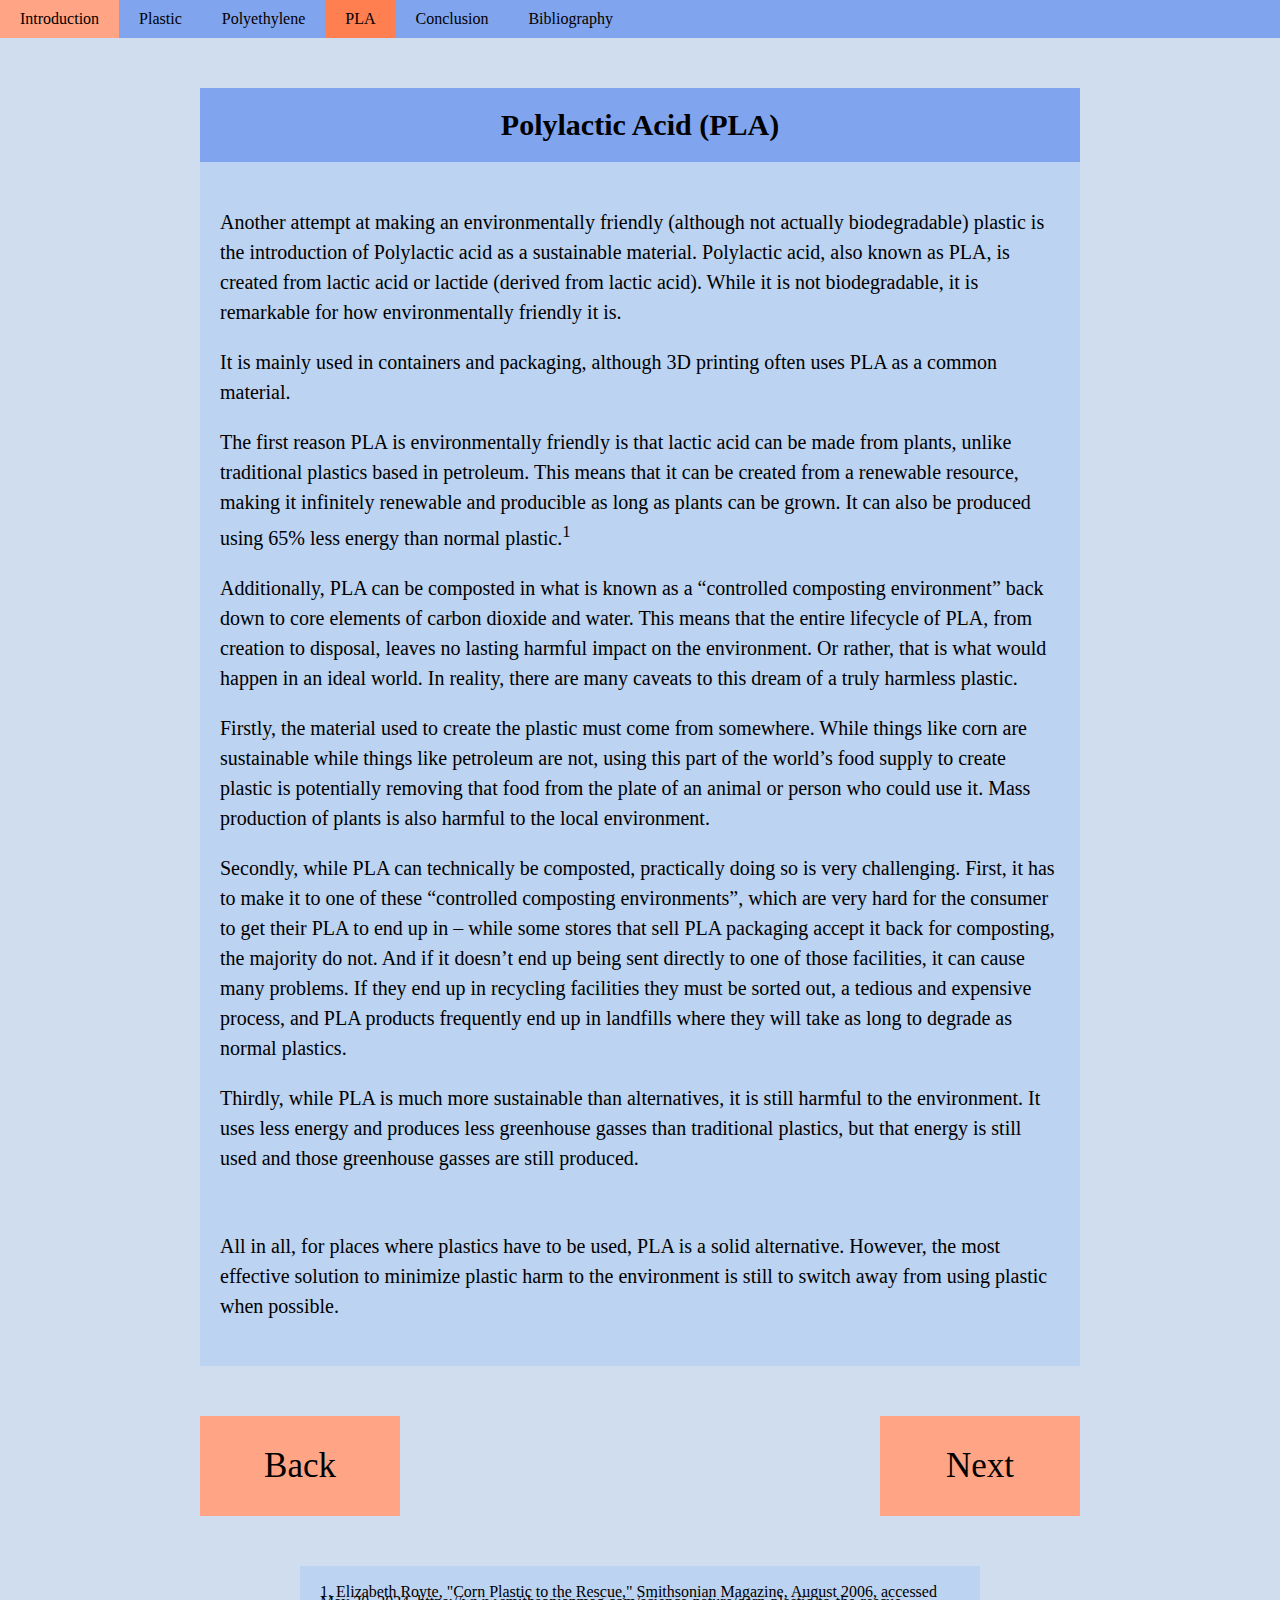
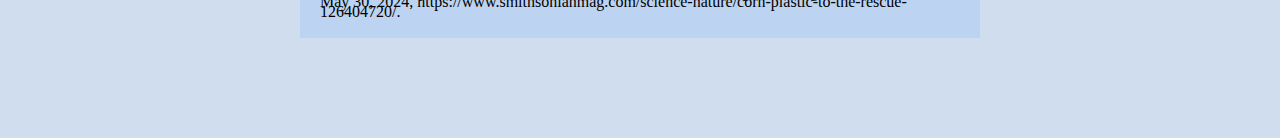
<file: pla.html>
<!DOCTYPE html>
<html>
<head>
<link rel="stylesheet" href="style.css">
<link rel="icon" type="image/x-icon" href="images/sfstreet.jpg">
<title>Environmentally-Friendly Plastics</title>
<div id="menubar">
    <ul>
        <li><a href="index.html">Introduction</a></li>
        <li><a href="plastic.html">Plastic</a></li>
        <li><a href="polyethylene.html">Polyethylene</a></li>
        <li><a class="active" href="pla.html">PLA</a></li>
        <li><a href="conclusion.html">Conclusion</a></li>
        <li><a href="bibliography.html">Bibliography</a></li>
    </ul>
    <br>
</div>
</head>
<body>
<h1 id="title">Polylactic Acid (PLA)</h1>
<div id="textcontent">
    <p>
        Another attempt at making an environmentally friendly (although not actually biodegradable) plastic is the introduction of Polylactic acid as a sustainable material. Polylactic acid, also known as PLA, is created from lactic acid or lactide (derived from lactic acid). While it is not biodegradable, it is remarkable for how environmentally friendly it is. 
    </p>
    <p>
        It is mainly used in containers and packaging, although 3D printing often uses PLA as a common material.
    </p>
    <p>
        The first reason PLA is environmentally friendly is that lactic acid can be made from plants, unlike traditional plastics based in petroleum. This means that it can be created from a renewable resource, making it infinitely renewable and producible as long as plants can be grown. It can also be produced using 65% less energy than normal plastic.<sup>1</sup>
    </p>
    <p>
        Additionally, PLA can be composted in what is known as a “controlled composting environment” back down to core elements of carbon dioxide and water. This means that the entire lifecycle of PLA, from creation to disposal, leaves no lasting harmful impact on the environment.
Or rather, that is what would happen in an ideal world. In reality, there are many caveats to this dream of a truly harmless plastic. 
    </p>
    <p>
        Firstly, the material used to create the plastic must come from somewhere. While things like corn are sustainable while things like petroleum are not, using this part of the world’s food supply to create plastic is potentially removing that food from the plate of an animal or person who could use it. Mass production of plants is also harmful to the local environment.
    </p>
    <p>
        Secondly, while PLA can technically be composted, practically doing so is very challenging. First, it has to make it to one of these “controlled composting environments”, which are very hard for the consumer to get their PLA to end up in – while some stores that sell PLA packaging accept it back for composting, the majority do not. And if it doesn’t end up being sent directly to one of those facilities, it can cause many problems. If they end up in recycling facilities they must be sorted out, a tedious and expensive process, and PLA products frequently end up in landfills where they will take as long to degrade as normal plastics. 
    </p>
    <p>
        Thirdly, while PLA is much more sustainable than alternatives, it is still harmful to the environment. It uses less energy and produces less greenhouse gasses than traditional plastics, but that energy is still used and those greenhouse gasses are still produced.
    </p>
    <br>
    <p>
        All in all, for places where plastics have to be used, PLA is a solid alternative. However, the most effective solution to minimize plastic harm to the environment is still to switch away from using plastic when possible.
    </p>
</div>
<div id="nextbutton">
    <a href="conclusion.html">Next</a>
</div>
<div id="backbutton">
    <a href="polyethylene.html">Back</a>
</div>
<div id="footnotes">
    <p>1. Elizabeth Royte, "Corn Plastic to the Rescue," Smithsonian Magazine, August 2006, accessed May 30, 2024, https://www.smithsonianmag.com/science-nature/corn-plastic-to-the-rescue-126404720/.  </p>
</div>
</body>
</html>
</file>
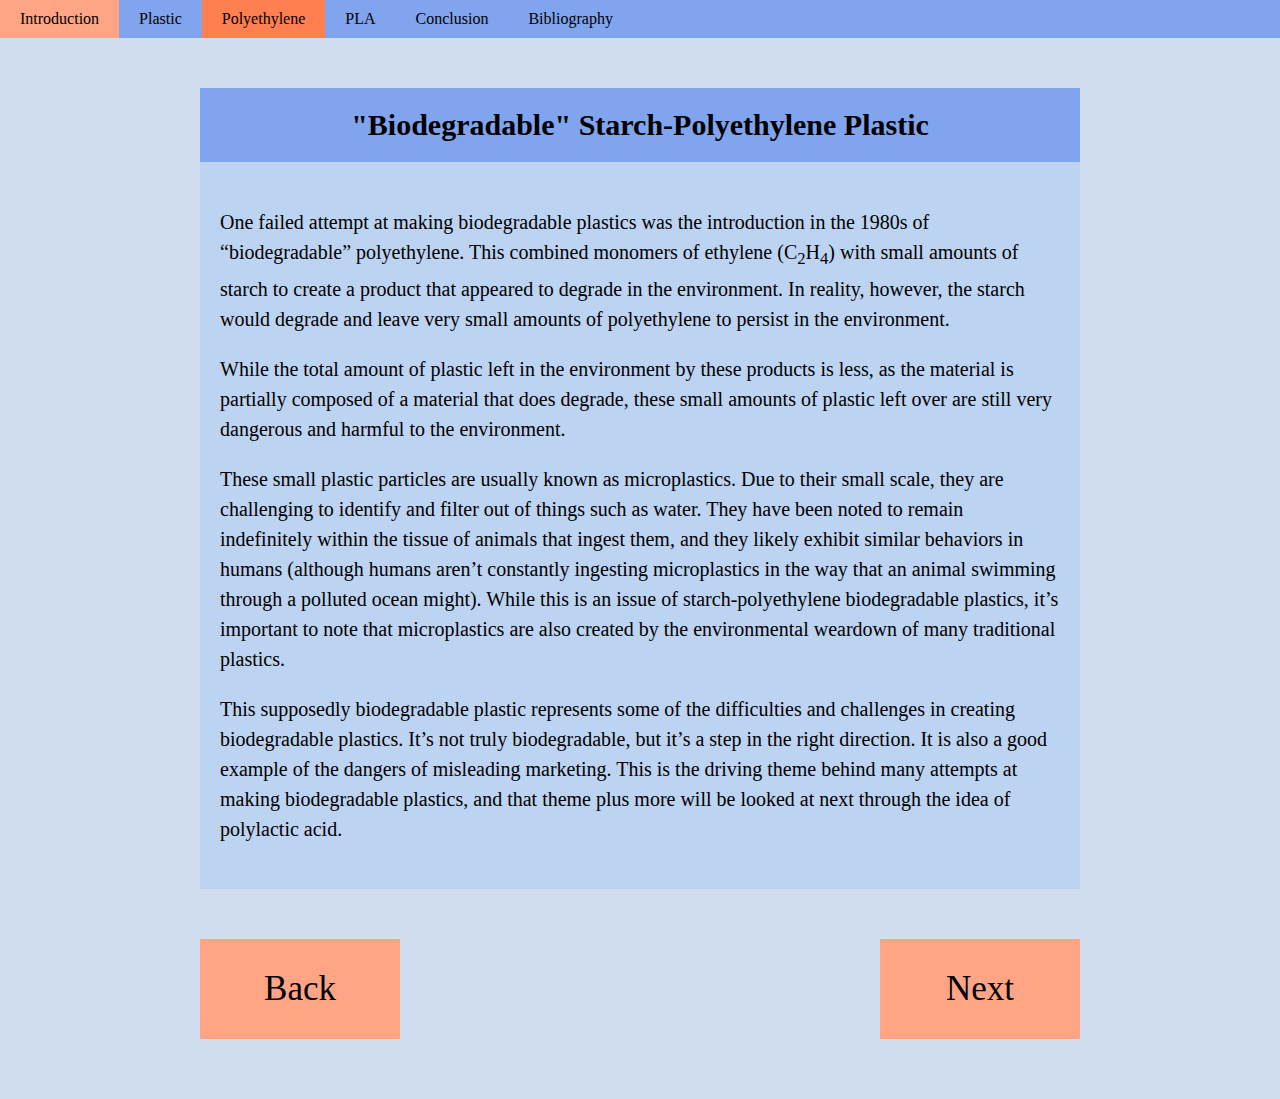
<file: polyethylene.html>
<!DOCTYPE html>
<html>
<head>
<link rel="stylesheet" href="style.css">
<link rel="icon" type="image/x-icon" href="images/sfstreet.jpg">
<title>Environmentally-Friendly Plastics</title>
<div id="menubar">
    <ul>
        <li><a href="index.html">Introduction</a></li>
        <li><a href="plastic.html">Plastic</a></li>
        <li><a class="active" href="polyethylene.html">Polyethylene</a></li>
        <li><a href="pla.html">PLA</a></li>
        <li><a href="conclusion.html">Conclusion</a></li>
        <li><a href="bibliography.html">Bibliography</a></li>
    </ul>
    <br>
</div>
</head>
<body>
<h1 id="title">"Biodegradable" Starch-Polyethylene Plastic</h1>
<div id="textcontent">
    <p>
        One failed attempt at making biodegradable plastics was the introduction in the 1980s of “biodegradable” polyethylene. This combined monomers of ethylene (C<sub>2</sub>H<sub>4</sub>) with small amounts of starch to create a product that appeared to degrade in the environment. In reality, however, the starch would degrade and leave very small amounts of polyethylene to persist in the environment. 
    </p>
    <p>
        While the total amount of plastic left in the environment by these products is less, as the material is partially composed of a material that does degrade, these small amounts of plastic left over are still very dangerous and harmful to the environment. 
    </p>
    <p>
        These small plastic particles are usually known as microplastics. Due to their small scale, they are challenging to identify and filter out of things such as water. They have been noted to remain indefinitely within the tissue of animals that ingest them, and they likely exhibit similar behaviors in humans (although humans aren’t constantly ingesting microplastics in the way that an animal swimming through a polluted ocean might). While this is an issue of starch-polyethylene biodegradable plastics, it’s important to note that microplastics are also created by the environmental weardown of many traditional plastics. 
    </p>
    <p>
        This supposedly biodegradable plastic represents some of the difficulties and challenges in creating biodegradable plastics. It’s not truly biodegradable, but it’s a step in the right direction. It is also a good example of the dangers of misleading marketing. This is the driving theme behind many attempts at making biodegradable plastics, and that theme plus more will be looked at next through the idea of polylactic acid.  
    </p>
</div>
<div id="nextbutton">
    <a href="pla.html">Next</a>
</div>
<div id="backbutton">
    <a href="plastic.html">Back</a>
</div>
<div id="magic"></div>
</body>
</html>
</file>
<file: style.css>
:root{
    --topspacing: 50px;
    --sidespacing: 200px;
    --sidespacing2: 300px;
    --color1: #d0ddef;
    --color2: #ffa585;
    --color3: #FF7F50;
    --color4: #80A4ED;
    --color5: #BCD3F2;
    --color6: #fda98a;
    
}
html, body {
    margin: 0;
    padding: 0;
  }
  html {
    font-family: verdana;
    background-color: var(--color1);
  }
  pre{
    text-align: center;
    font-family: verdana;
  }
  
  #menubar {
    margin: 0;
    padding: 0;
    width: 100%;
    background-color: var(--color4);
    overflow: hidden;
  }
  
  /* Styles for the menubar */
  #menubar ul {
    list-style-type: none;
    margin: 0;
    padding: 0;
    width: 100%;
  }
  
  #menubar li {
    float: left;
    width: auto;
  }
  
  #menubar a {
    display: block;
    padding: 10px 20px;
    background-color: var(--color4);
    text-decoration: none;
    color: black;
    text-align: center;
  }
  
  #menubar a:hover {
    background-color: var(--color2);
    color: black;
  }
  
  #menubar a.active {
    background-color: var(--color3);
    color: black;
  }
  
  
  
  
  #title {
    text-align: center;
    font-size: 30px;
    padding: 20px;
    background-color: var(--color4);
    margin: 0px var(--sidespacing);
    margin-top: var(--topspacing);
  }
  
  #textcontent {
    margin: 0px var(--sidespacing);
    background-color: var(--color5);
    padding: 25px 20px;
  }

  #nextbutton{
    background-color: var(--color2);
    text-align: center;
    width: 200px;
    position: absolute;
    right: 200px;
    margin-top: 50px;
    margin-bottom: 100px;
  }

  #nextbutton a{
    display:block;
    text-decoration: none;
    font-size: 35px;
    height: 100px;
    text-align: center;
    line-height: 100px;
    color:black;
  }

  #nextbutton a:hover {
    background-color: var(--color3);
    color: black;
  }
  
  #nextbutton a.active {
    background-color: #04AA6D;
    color: white;
  }

  #backbutton{
    background-color: var(--color2);
    text-align: center;
    width: 200px;
    position: absolute;
    left: 200px;
    margin-top: 50px;
    margin-bottom: 100px;
  }

  #backbutton a{
    display:block;
    text-decoration: none;
    font-size: 35px;
    height: 100px;
    text-align: center;
    line-height: 100px;
    color:black;
  }

  #backbutton a:hover {
    background-color: var(--color3);
    color: black;
  }
  
  #backbutton a.active {
    background-color: #04AA6D;
    color: white;
  }

  #quoteblock {
    font-style: italic;
    padding: 20px 50px;
    line-height: 30px;
  }

  #textcontent p{
    font-size: 20px;
    line-height: 30px;
  }

  img{
    width: 100%;
  }

  #imageheading{
    font-size: 10px;
    padding-top: 0px;
    font-style: italic;
  }
  
  #footnotes {
    background-color: var(--color5);
    margin: 200px var(--sidespacing2);
    padding: 5px 20px;
    margin-bottom: 100px;
    line-height: 10px;
  }

  #magic{
    margin: 100px var(--sidespacing2);
    padding: 5px 20px;
  }
</file>
